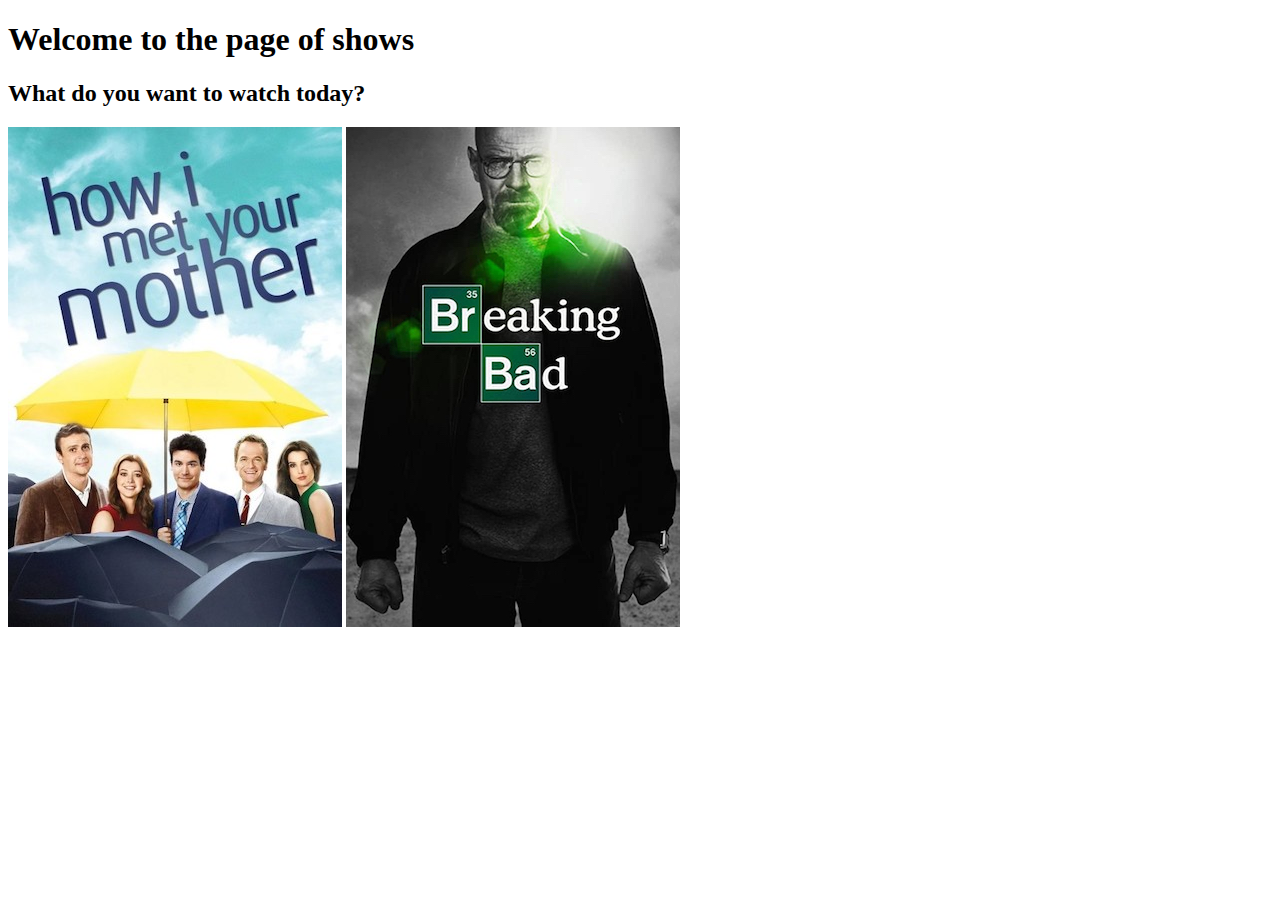
<file: exercises/ex1/index.html>
<!DOCTYPE html>
<html>
    <head>
        <title>Lucas Kujawski</title>
    </head>
    <body> 
        <h1>Welcome to the page of shows</h1>
        <h2>What do you want to watch today?</h2>
        <a href="how_i_met_your_mother.html"><img src="images/how_i_met_your_mother_vertical.jpg" alt="How I met your mother" title="How I met your mother"/></a>

        <a href="breaking_bad.html"><img src="images/breaking_bad_vertical.jpg" alt="Breaking bad" title="Breaking bad"></a>
    </body>
</html>
</file>
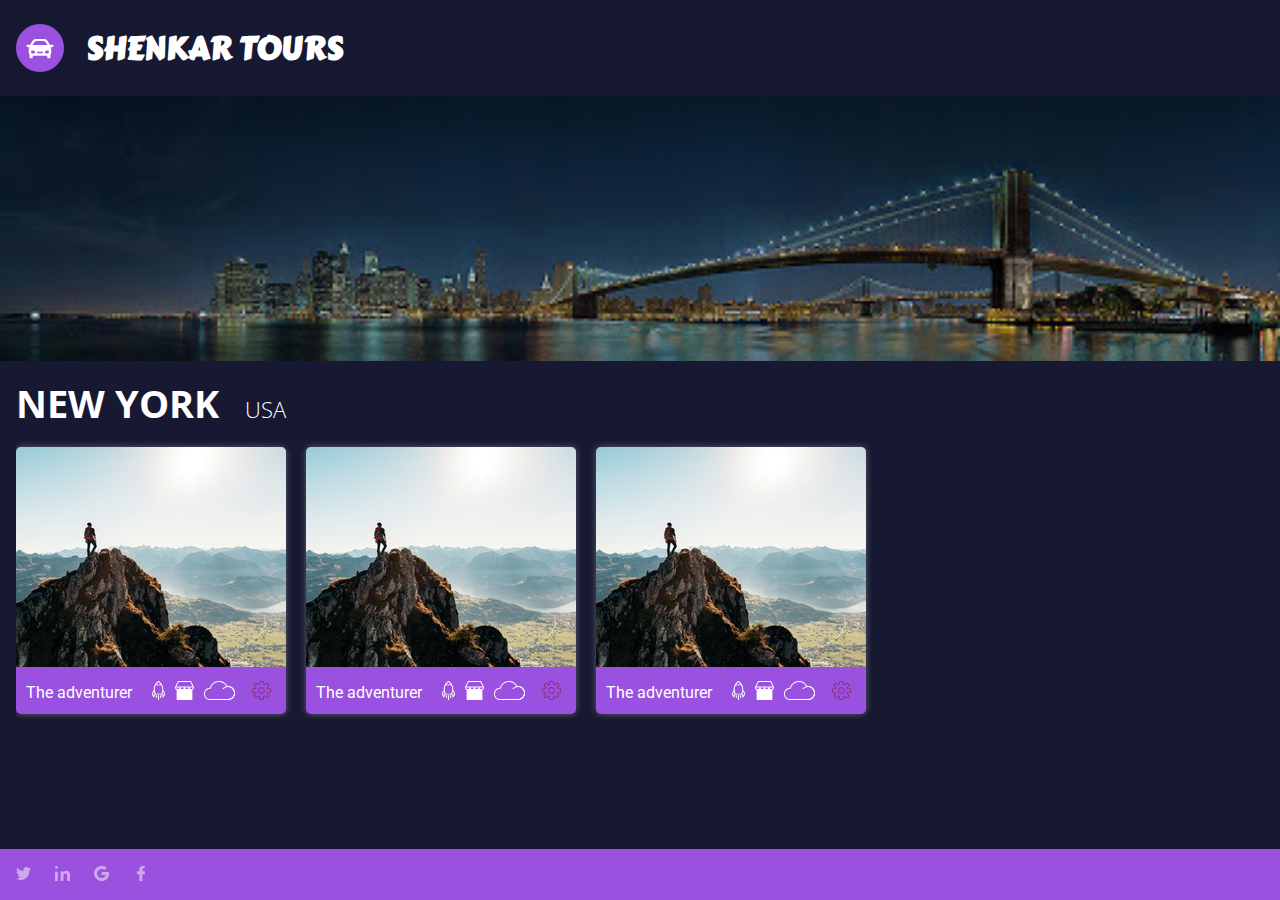
<file: exercises/ex2/index.html>
<!DOCTYPE html>
<html>
    <head>
        <title>
            Lucas Kujawski
        </title>
        <link href="https://fonts.googleapis.com/css2?family=Carter+One&family=Open+Sans:wght@300;400;700&family=Roboto&display=swap" rel="stylesheet">
        <link rel="stylesheet" href="css/style.css">
        <link rel="stylesheet" href="css/icon.css">
    </head>
    <body>
        <header>
            <a href="index.html" id="logo">
                <h1>SHENKAR TOURS</h1>
            </a>
            <section id="headerImage">
                <img src="images/top.png" alt="New York - Bridge" title="New York - Bridge">
            </section>
        </header>
        <main>
            
            <section id="mainTitle">
                <h1>
                    NEW YORK
                </h1>
                <span>USA</span>
            </section>
            <section id="tourList">
                <section class="tourItem">
                    <a href="page.html"><img src="images/content.jpeg"></a>
                    <section class="tourBottom">
                        <a href="page.html"><span class="title">The adventurer</span></a>
                        <a href="#" class="icon-link"><span class="icon icon-rocket"></span></a>
                        <a href="#" class="icon-link"><span class="icon icon-store"></span></a>
                        <a href="#" class="icon-link"><span class="icon icon-cloud"></span></a>
                        <a href="#" class="icon-link"><span class="icon icon-settings"></span></a>
                    </section>
                </section>
                <section class="tourItem">
                    <a href="page.html"><img src="images/content.jpeg"></a>
                    <section class="tourBottom">
                        <a href="page.html"><span class="title">The adventurer</span></a>
                        <a href="#" class="icon-link"><span class="icon icon-rocket"></span></a>
                        <a href="#" class="icon-link"><span class="icon icon-store"></span></a>
                        <a href="#" class="icon-link"><span class="icon icon-cloud"></span></a>
                        <a href="#" class="icon-link"><span class="icon icon-settings"></span></a>
                    </section>
                </section>
                <section class="tourItem">
                    <a href="page.html"><img src="images/content.jpeg"></a>
                    <section class="tourBottom">
                        <a href="page.html"><span class="title">The adventurer</span></a>
                        <a href="#" class="icon-link"><span class="icon icon-rocket"></span></a>
                        <a href="#" class="icon-link"><span class="icon icon-store"></span></a>
                        <a href="#" class="icon-link"><span class="icon icon-cloud"></span></a>
                        <a href="#" class="icon-link"><span class="icon icon-settings"></span></a>
                    </section>
                </section>
            </section>
        </main>
        <footer>
            <section id="socialBar">
                <a href="#"><span class="icon icon-twitter icon-trans-50"></span></a>
                <a href="#"><span class="icon icon-linkedin icon-trans-50"></span></a>
                <a href="#"><span class="icon icon-gplus icon-trans-50"></span></a>
                <a href="#"><span class="icon icon-facebook icon-trans-50"></span></a>
            </section>

        </footer>
    </body>
</html>
</file>
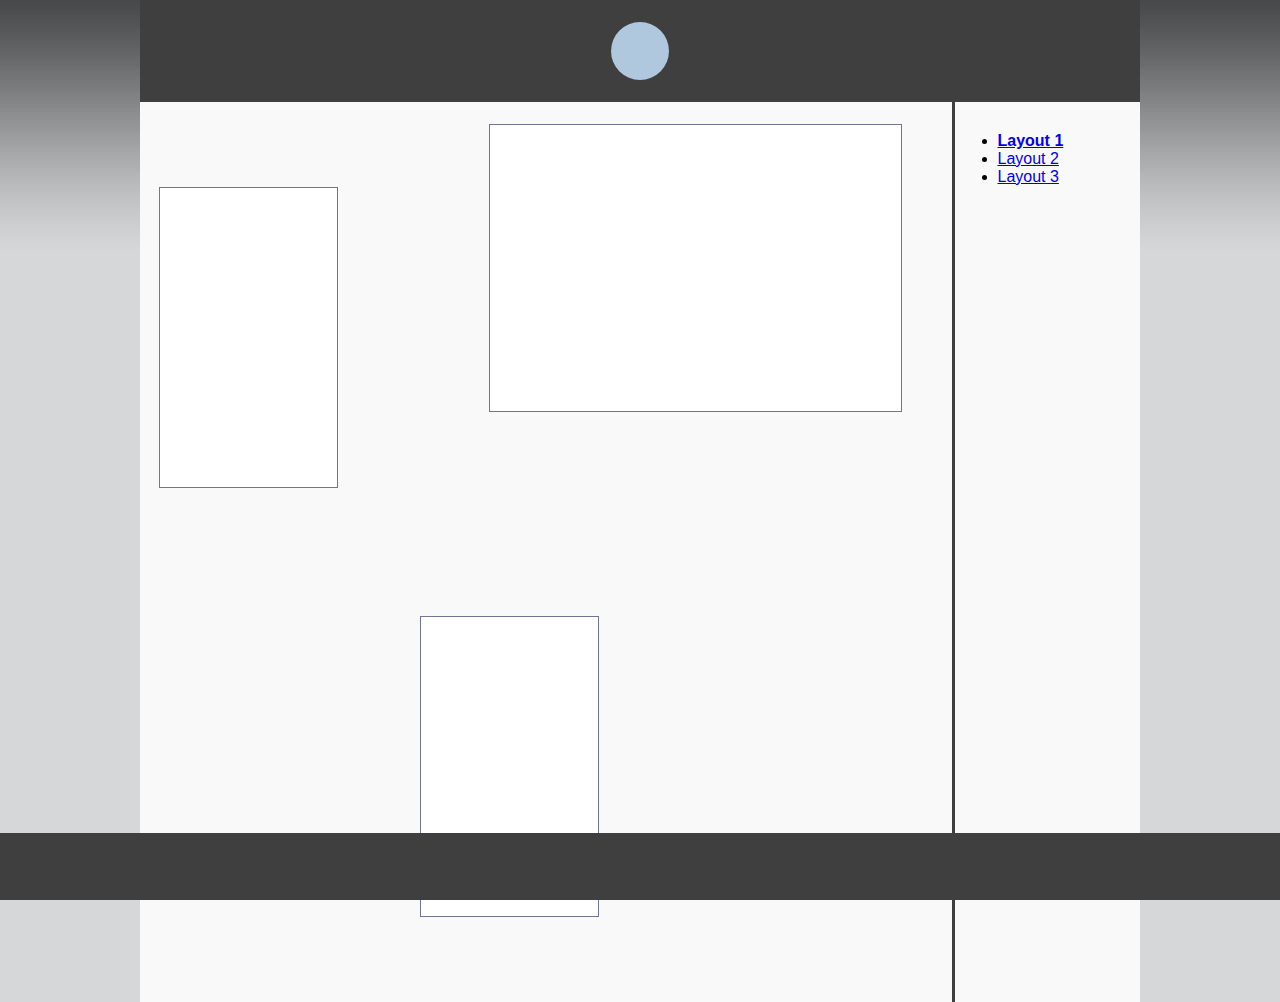
<file: exercises/ex3/index.html>
<!DOCTYPE html>
<html>
    <head>
        <meta charset="utf-8">
        <title>Lucas Kujawski</title>
        <meta name="viewport" content="width=device-width, initial-scale=1">
        <link rel="stylesheet" href="css/style.css">
    </head>
    <body>
        <div id="wrapper">
            <header>
                <section></section>
            </header>
            <main>
                <section id="layoutSpread">
                    <article></article>
                    <article></article>
                    <article></article>
                </section>
                <aside>
                    <nav>
                        <ul>
                            <li><a href="#" class="selected">Layout 1</a></li>
                            <li><a href="layout2.html">Layout 2</a></li>
                            <li><a href="layout3.html">Layout 3</a></li>
                        </ul>
                    </nav>
                </aside>
            </main>
        </div>
        <footer>

        </footer>
        <script src=""></script>
    </body>
</html>
</file>
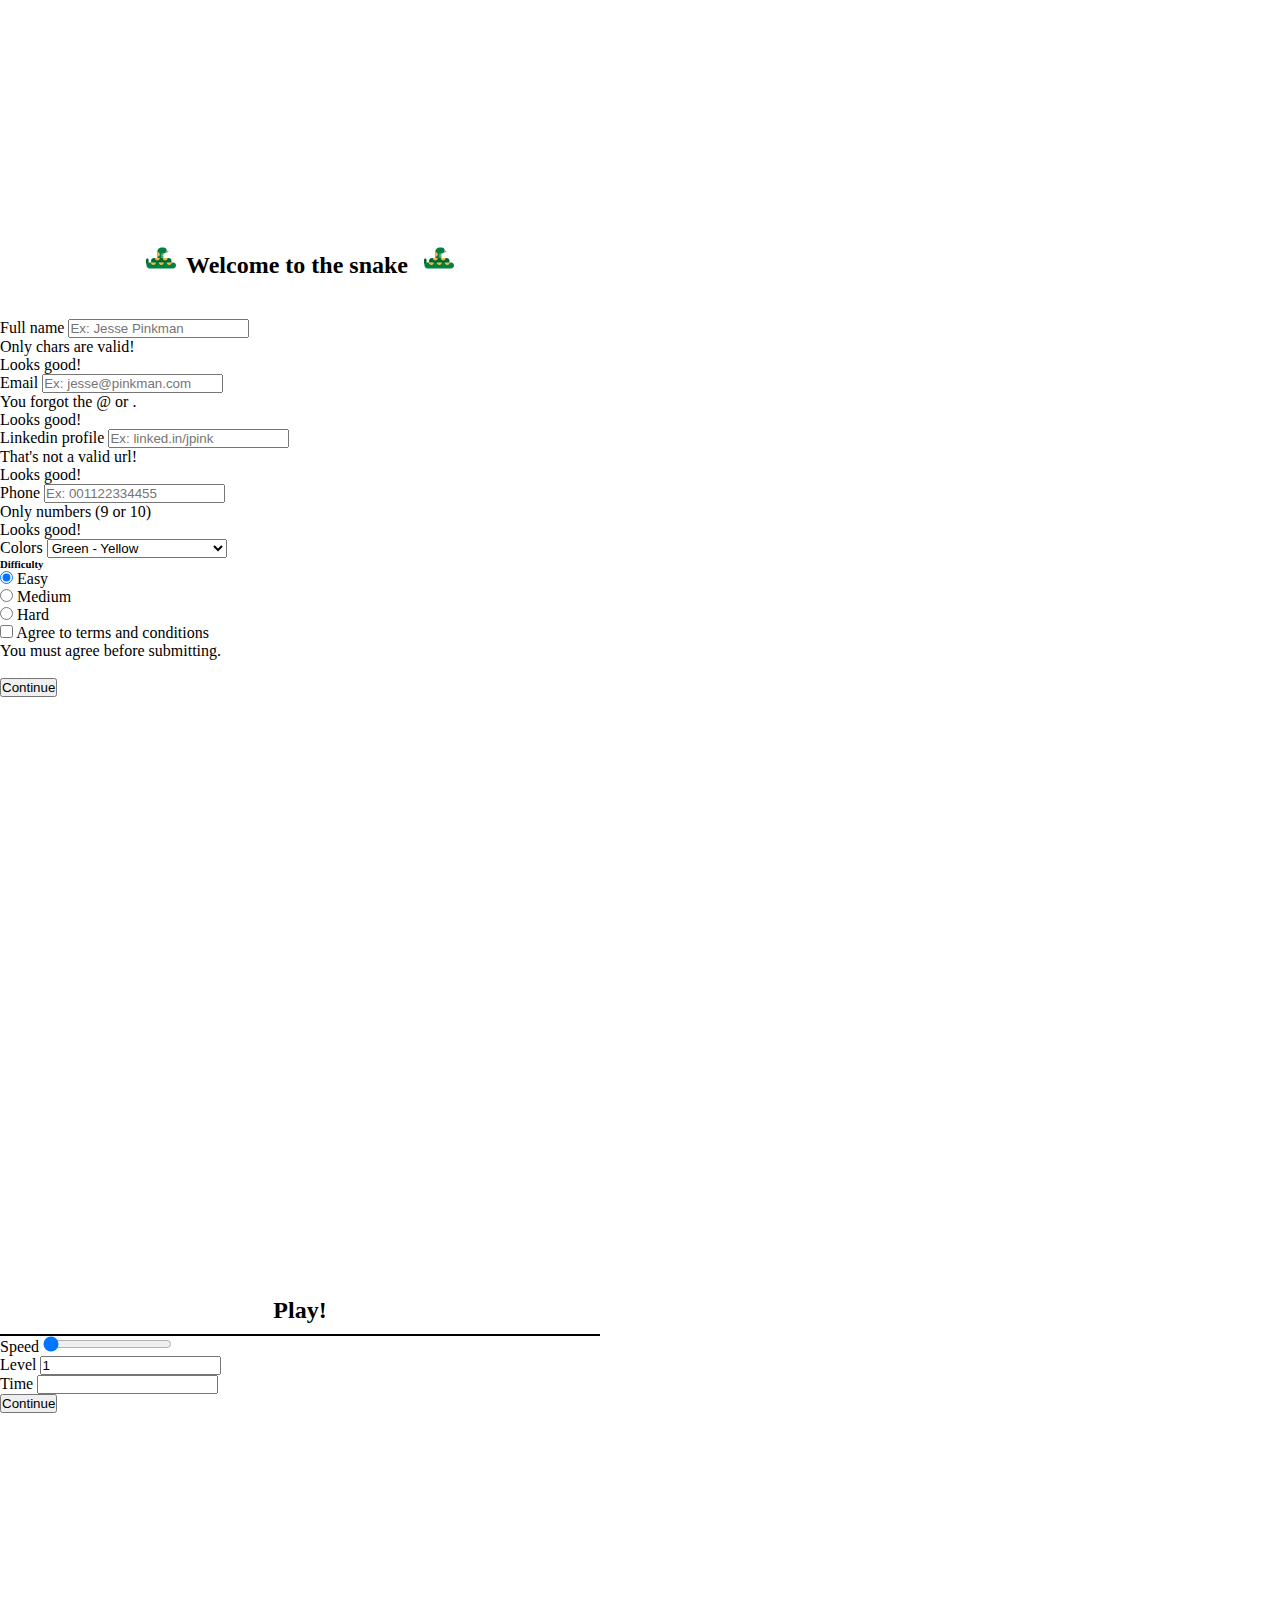
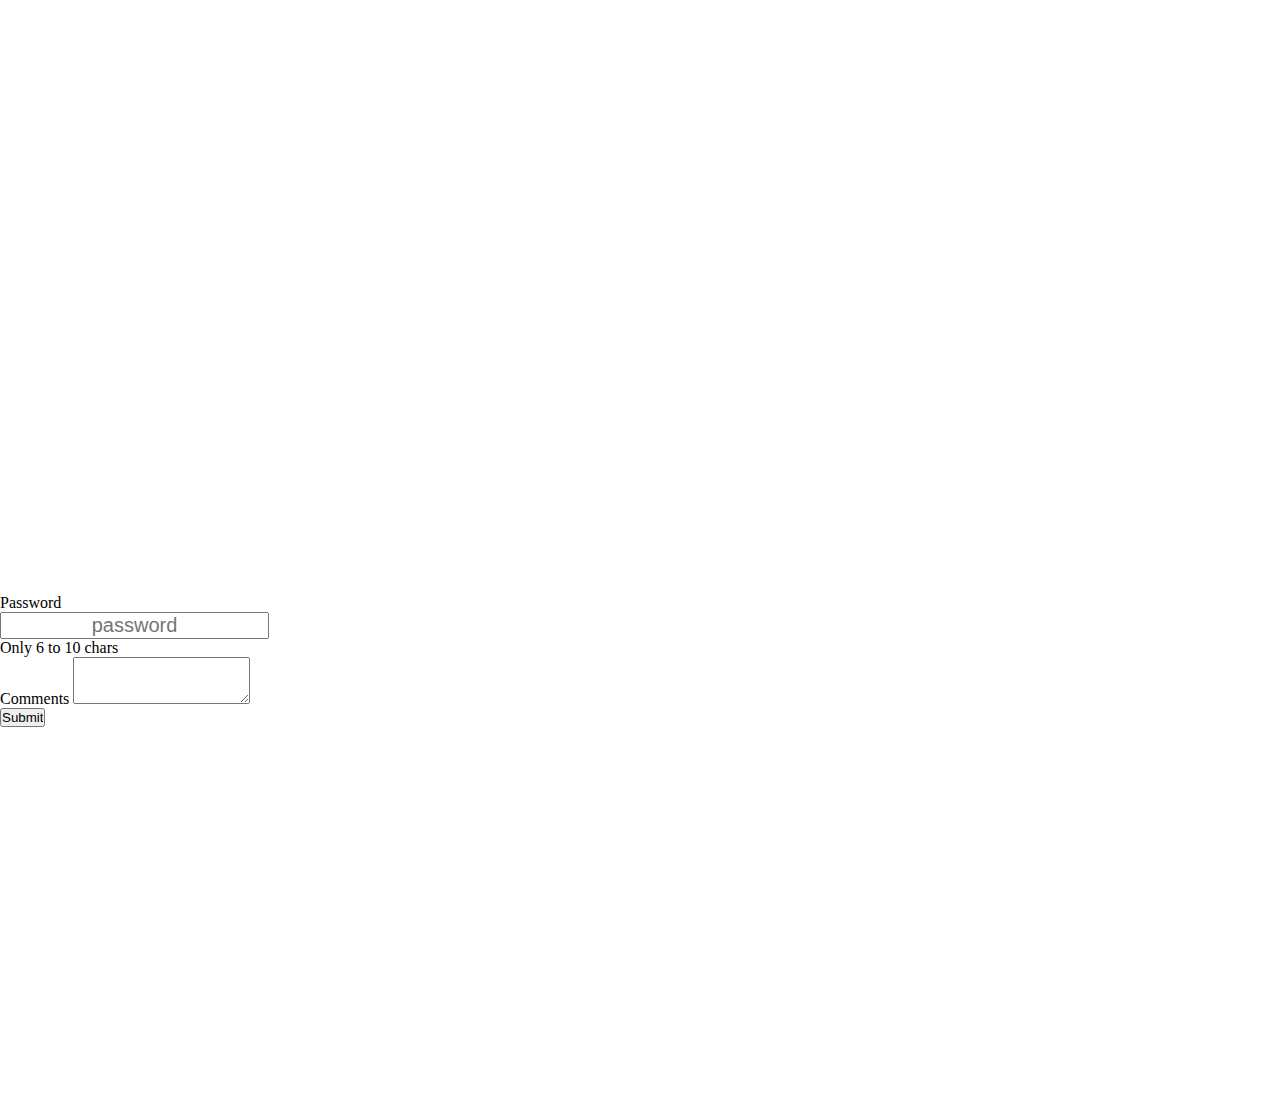
<file: exercises/ex4/index.html>
<!DOCTYPE html>
    <head>
        <meta charset="utf-8">
        <title></title>
        <meta name="viewport" content="width=device-width, initial-scale=1">
        <link rel="stylesheet" href="https://stackpath.bootstrapcdn.com/bootstrap/4.5.0/css/bootstrap.min.css" integrity="sha384-9aIt2nRpC12Uk9gS9baDl411NQApFmC26EwAOH8WgZl5MYYxFfc+NcPb1dKGj7Sk" crossorigin="anonymous">
        <link rel="stylesheet" href="css/style.css">
        <script src="js/script.js" type="text/javascript"></script>
    </head> 
    <body>
        <main>
            <form action="http://html5-book.co.il/teach/forms/get_form2.php" method="GET" class="needs-validation" novalidate>
                <div class="container section" id="firstGroup">
                    <section>
                        <img src="img/snake.svg"><h2>Welcome to the snake </h2><img src="img/snake.svg">
                    </section>
                    <div class="form-row">
                        <div class="col-md-6 mb-3">
                          <label for="validationCustom01">Full name</label>
                          <input type="text" pattern="((\s+)?\w+\s+\w+\s?)+" class="form-control" name="fullName" id="validationCustom01" placeholder="Ex: Jesse Pinkman" required>
                          <div class="invalid-feedback">
                            Only chars are valid!
                          </div>
                          <div class="valid-feedback">
                            Looks good!
                          </div>
                        </div>
                        <div class="col-md-6 mb-3">
                            <label for="validationCustom02">Email</label>
                            <input type="email" class="form-control" name="mail" id="validationCustom02" placeholder="Ex: jesse@pinkman.com" required>
                            <div class="invalid-feedback">
                              You forgot the @ or .
                            </div>
                            <div class="valid-feedback">
                              Looks good!
                            </div>
                          </div>
                      </div>
                      <div class="form-row">
                        <div class="col-md-6 mb-3">
                            <label for="validationCustom03">Linkedin profile</label>
                            <input type="url" class="form-control" name="website" id="validationCustom03" placeholder="Ex: linked.in/jpink" required>
                            <div class="invalid-feedback">
                              That's not a valid url!
                            </div>
                            <div class="valid-feedback">
                              Looks good!
                            </div>
                          </div>
                        <div class="col-md-6 mb-3">
                            <label for="validationCustom04">Phone</label>
                            <input type="tel" class="form-control" pattern="[0-9]{9,10}" name="phone" id="validationCustom04" placeholder="Ex: 001122334455" required>
                            <div class="invalid-feedback">
                              Only numbers (9 or 10)
                            </div>
                            <div class="valid-feedback">
                              Looks good!
                            </div>
                          </div>
                      </div>
                      <div class="form-row">
                        <div class="col-md-6 mb-3">
                          <label for="colorSelect">Colors</label>
                          <select class="custom-select" id="colorSelect" required>
                            <option selected disabled value="">Choose your combinations</option>
                            <option selected value="green,yellow">Green - Yellow</option>
                            <option value="black">Black</option>
                            <option value="red,orange,yellow,green,blue,indigo,violet">Rainbow</option>
                          </select>
                        </div>
                        <div class="col-md-6 mb-3">
                            <h6>Difficulty</h6>
                            <div class="form-check">
                                <input class="form-check-input" type="radio" name="gender" id="exampleRadios1" value="easy" checked>
                                <label class="form-check-label" for="exampleRadios1">
                                  Easy
                                </label>
                              </div>
                              <div class="form-check">
                                <input class="form-check-input" type="radio" name="gender" id="exampleRadios2" value="medium">
                                <label class="form-check-label" for="exampleRadios2">
                                  Medium
                                </label>
                              </div>
                              <div class="form-check">
                                <input class="form-check-input" type="radio" name="gender" id="exampleRadios3" value="hard">
                                <label class="form-check-label" for="exampleRadios3">
                                  Hard
                                </label>
                              </div>
                        </div>
                      </div>
                      <div class="form-check">
                        <input class="form-check-input" name="interests[]" type="checkbox" value="accepted" id="invalidCheck" required>
                        <label class="form-check-label" for="invalidCheck">
                          Agree to terms and conditions
                        </label>
                        <div class="invalid-feedback">
                          You must agree before submitting.
                        </div>
                      </div>
                      <br>
                      <div class="row">
                        <div class="col-md-12 mb-12">
                            <button type="button" id="startPlay" class="btn btn-primary btn-lg">Continue</button>
                        </div>
                    </div>
                    
                </div>
                <div class="container section" id="secondGroup">
                    <h2>Play!</h2>
                    <div class="container"></div>
                    <div class="container">
                        <div class="form-group">
                            <div class="row">
                                <div class="col-md-8">
                                    <label for="speed">Speed</label>
                                    <input class="custom-range" id="speed" type="range" name="age" min="10" max="20" value="1">
                                </div>
                                <div class="col-md-2">
                                    <label for="level">Level</label>
                                    <input class="form-control" id="level" name="coffee" type="number" value="1" readonly>
                                </div>
                                <div class="col-md-2">
                                    <label for="timer">Time</label>
                                    <input class="form-control" name="temper" id="timer" type="text" readonly>
                                </div>
                            </div>
                            <div class="row">
                                <div class="col-md-12 mb-12">
                                    <button type="button" id="finishPlay" class="btn btn-primary btn-lg">Continue</button>
                                </div>
                            </div>
                        </div>
                    </div>
                </div>
                <div class="container section" id="finalGroup">
                    <h2 id="finalMessage"></h2>
                    <div class="form-row">
                        <div class="col-md-4 mb-3">
                            <label for="password">Password</label>
                            <div class="input-group">
                              <input type="password" pattern="^[a-zA-Z]{6,10}" class="form-control" name="pass" id="password" placeholder="password" aria-describedby="inputGroupPrepend" required>
                              <div class="invalid-feedback">
                                Only 6 to 10 chars
                              </div>
                            </div>
                        </div>
                        <div class="col-md-12 mb-12">
                            <div class="form-group">
                            <label for="exampleFormControlTextarea1">Comments</label>
                            <textarea class="form-control" name="address" id="exampleFormControlTextarea1" rows="3"></textarea>
                          </div>
                          <div class="row">
                            <div class="col-md-12 mb-12">
                                <input type="submit"  class="btn btn-primary btn-lg"></button>
                            </div>
                        </div>
                        </div>
                        
                    </div>
                </div>
                <div>
            </form>
        </main>
        
        <!-- JS, Popper.js, and jQuery -->
        <script src="https://code.jquery.com/jquery-3.5.1.min.js" integrity="sha256-9/aliU8dGd2tb6OSsuzixeV4y/faTqgFtohetphbbj0=" crossorigin="anonymous"></script>
        <script src="https://cdn.jsdelivr.net/npm/popper.js@1.16.0/dist/umd/popper.min.js" integrity="sha384-Q6E9RHvbIyZFJoft+2mJbHaEWldlvI9IOYy5n3zV9zzTtmI3UksdQRVvoxMfooAo" crossorigin="anonymous"></script>
        <script src="https://stackpath.bootstrapcdn.com/bootstrap/4.5.0/js/bootstrap.min.js" integrity="sha384-OgVRvuATP1z7JjHLkuOU7Xw704+h835Lr+6QL9UvYjZE3Ipu6Tp75j7Bh/kR0JKI" crossorigin="anonymous"></script>
        <script>

          (init());
          
       </script>
    </body>
</html>
</file>
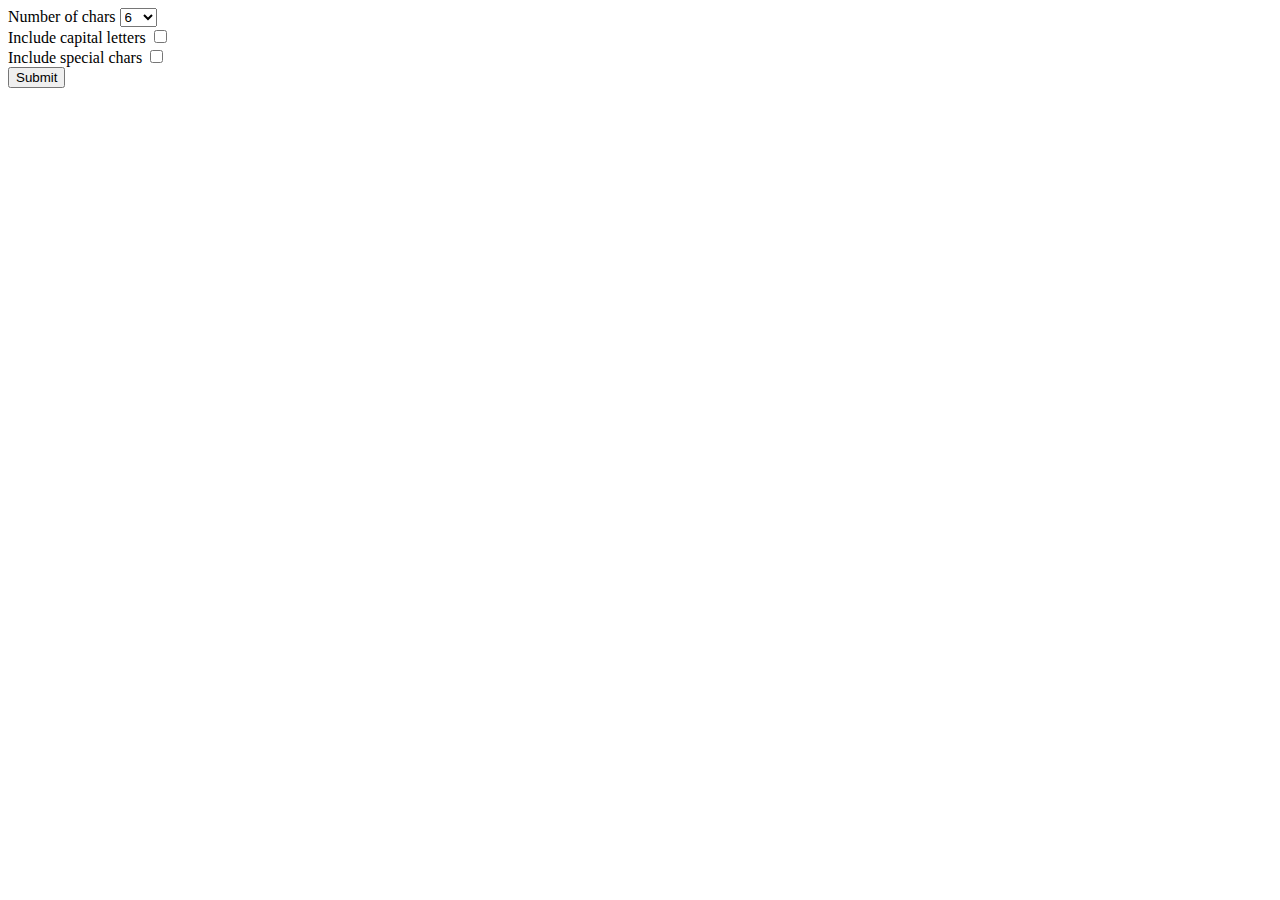
<file: password/templates/index.html>
<!DOCTYPE html>
    <head>
        <meta charset="utf-8">
        <meta http-equiv="X-UA-Compatible" content="IE=edge">
        <title>Password generator</title>
        <meta name="viewport" content="width=device-width, initial-scale=1">
        <!-- <link rel="stylesheet" href=""> -->
    </head>
    <body>
        <main>
            <form action="/password" method="GET">
                <label for="number">Number of chars</label>
                <select id="number" name="number">
                    <option value="6">6</option>
                    <option value="6">7</option>
                    <option value="6">8</option>
                    <option value="6">9</option>
                    <option value="6">10</option>
                </select>
                <br>
                <label for="caps">Include capital letters</label>
                <input type="checkbox" name="caps" id="caps">
                <br>
                <label for="special">Include special chars</label>
                <input type="checkbox" name="special" id="special">
                <br>
                <input type="submit" value="Submit">
            </form>
        </main>
        <!-- <script src="" async defer></script> -->
    </body>
</html>
</file>
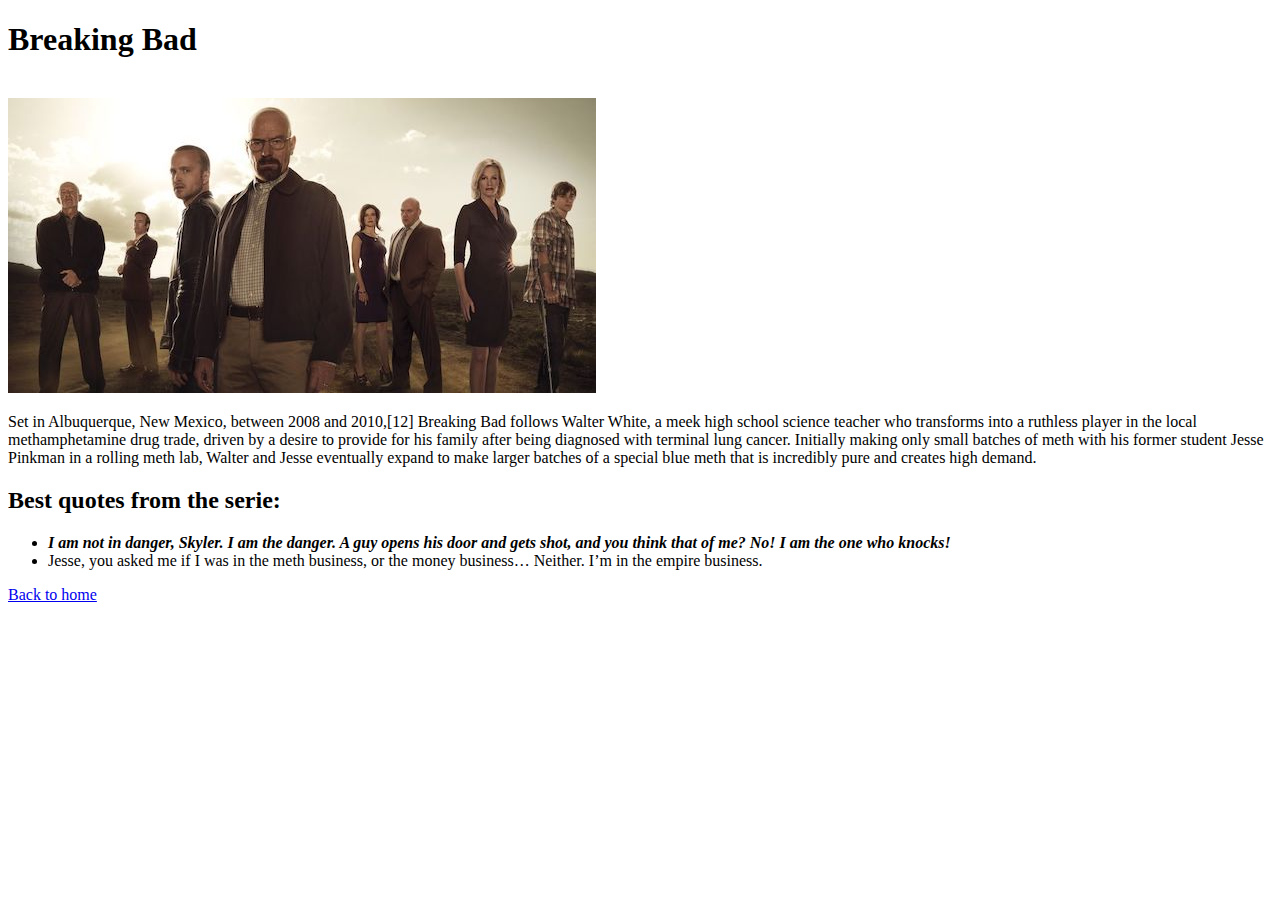
<file: exercises/ex1/breaking_bad.html>
<!DOCTYPE html>
<html>
    <head>
        <title>Breaking Bad</title>
    </head>
    <body>
        <h1>
            Breaking Bad
        </h1>
        <br>
        <img src="images/breaking_bad_horizontal.jpg" alt="Breaking bad" title="Breaking bad">
        <br>
        <p>
            Set in Albuquerque, New Mexico, between 2008 and 2010,[12] Breaking Bad follows Walter White,
            a meek high school science teacher who transforms into a ruthless player in the local methamphetamine drug trade,
            driven by a desire to provide for his family after being diagnosed with terminal lung cancer.
            Initially making only small batches of meth with his former student Jesse Pinkman in a rolling meth lab,
            Walter and Jesse eventually expand to make larger batches of a special blue meth that is incredibly pure and creates high demand.
        </p>
        <h2>
            Best quotes from the serie:
        </h2>
        <ul>
            <li>
                <i>
                    <b>
                        I am not in danger, Skyler. I am the danger. A guy opens his door and gets shot, and you think that of me? No! I am the one who knocks!
                    </b>
                </i>
            </li>
            <li>
                Jesse, you asked me if I was in the meth business, or the money business… Neither. I’m in the empire business.
            </li>
        </ul>
        <a href="index.html">Back to home</a>
    </body>
</html>
</file>
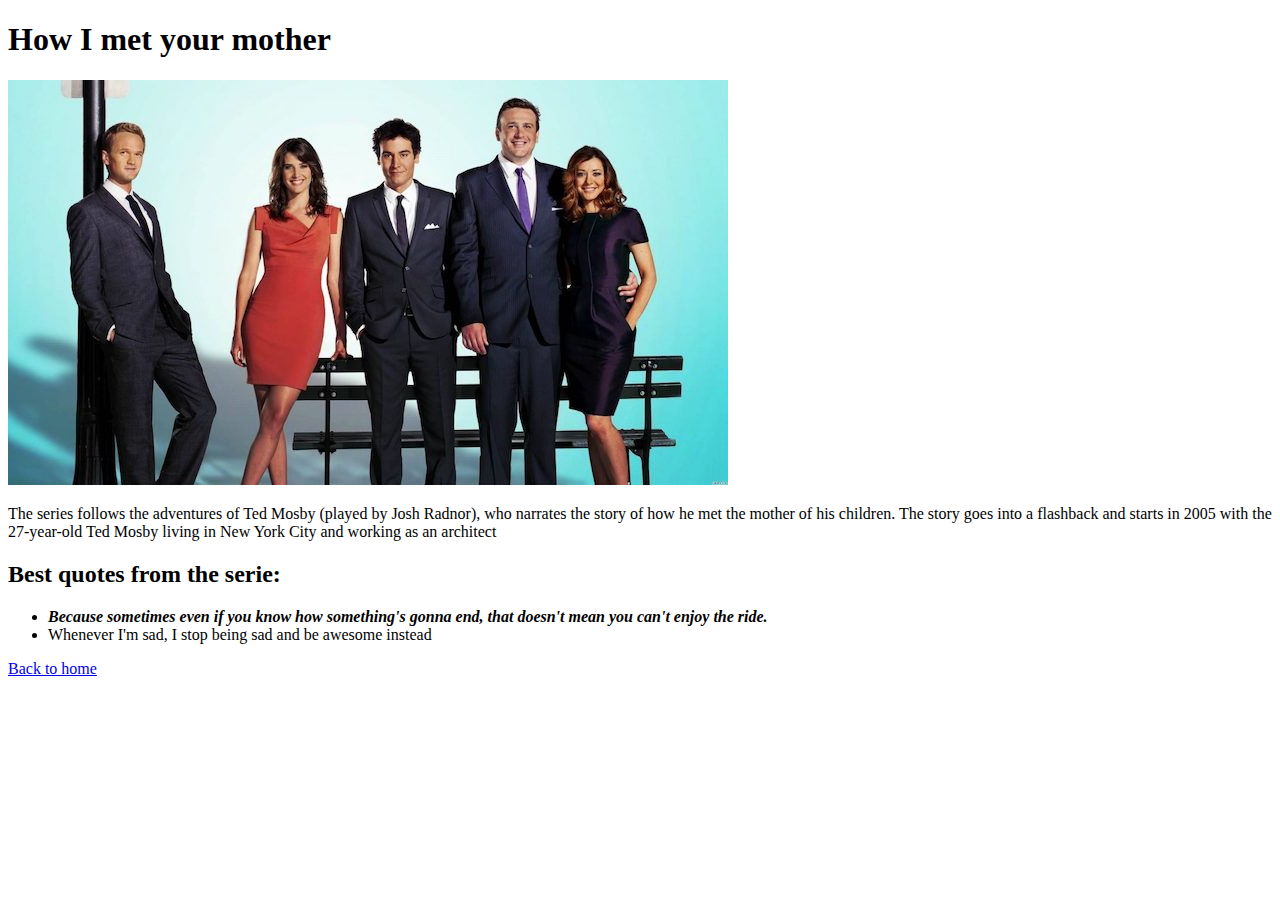
<file: exercises/ex1/how_i_met_your_mother.html>
<!DOCTYPE html>
<html>
    <head>
        <title>How I met your mother</title>
    </head>
    <body>
        <h1>
            How I met your mother
        </h1>
        <img src="images/how_i_met_your_mother_horizontal.jpg" alt="How I met your mother" title="How I met your mother">
        <p>
            The series follows the adventures of Ted Mosby (played by Josh Radnor), who narrates the story of how he met the mother of his children.
            The story goes into a flashback and starts in 2005 with the 27-year-old Ted Mosby living in New York City and working as an architect
        </p>
        <h2>
            Best quotes from the serie:
        </h2>
        <ul>
            <li>
                <i>
                    <b>
                        Because sometimes even if you know how something's gonna end, that doesn't mean you can't enjoy the ride.
                    </b>
                </i>
            </li>
            <li>
                Whenever I'm sad, I stop being sad and be awesome instead
            </li>
        </ul>
        <a href="index.html">Back to home</a>
    </body>
</html>
</file>
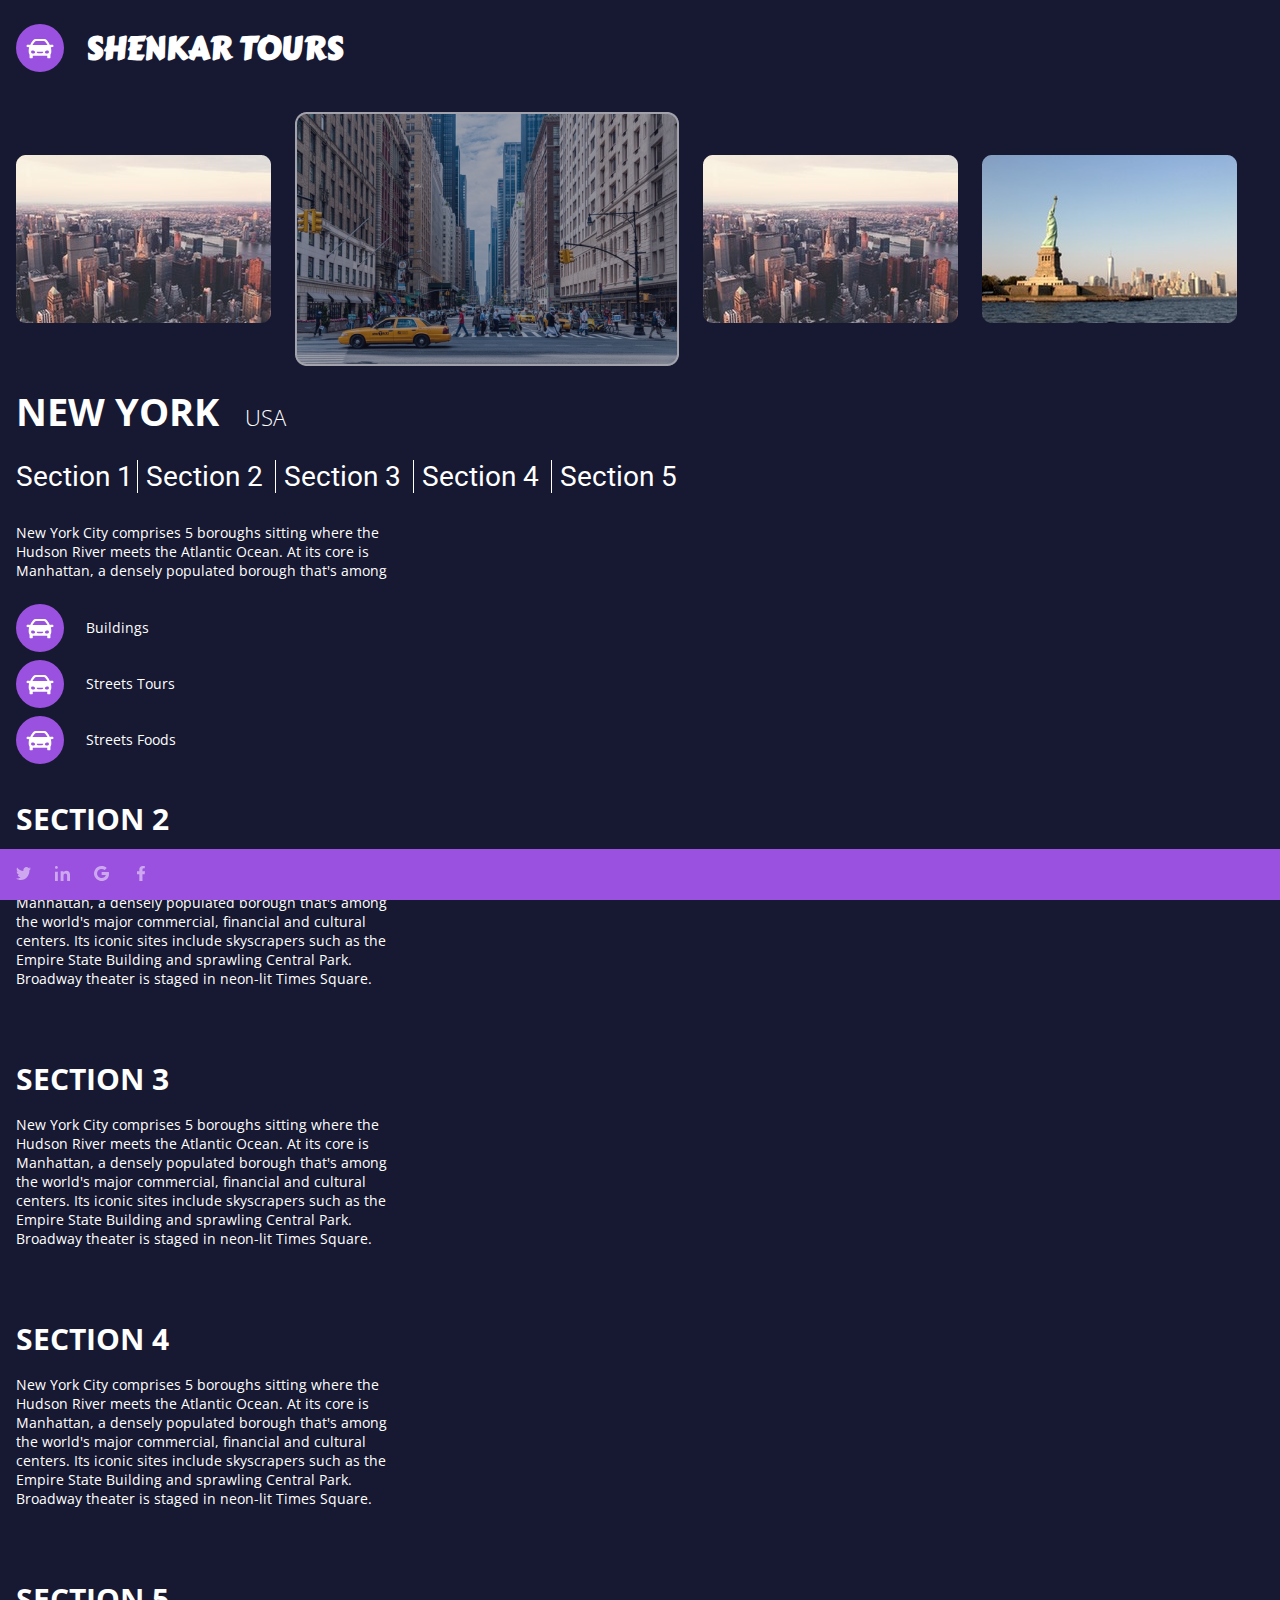
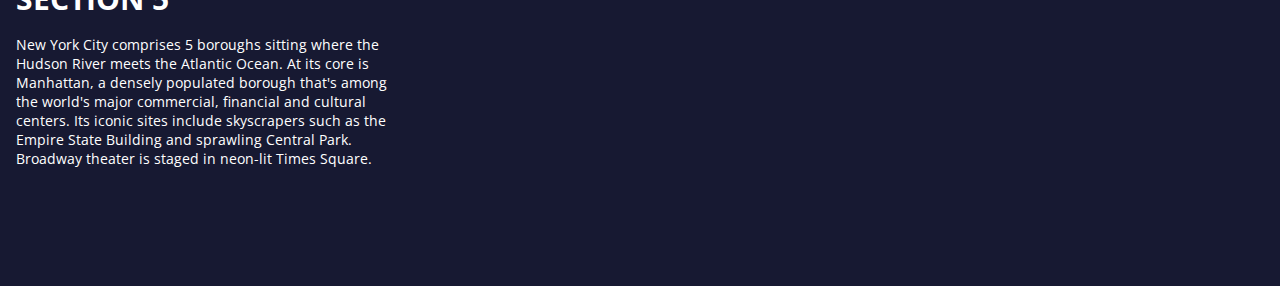
<file: exercises/ex2/page.html>
<!DOCTYPE html>
<html>
    <head>
        <title>
            Lucas Kujawski
        </title>
        <link rel="stylesheet" href="css/style.css">
        <link rel="stylesheet" href="css/icon.css">
        <link href="https://fonts.googleapis.com/css2?family=Carter+One&family=Open+Sans:wght@300;400;700&family=Roboto&display=swap" rel="stylesheet">
    </head>
    <body>
        <header>
            <a href="index.html" id="logo">
                <h1>SHENKAR TOURS</h1>
            </a>
            <section id="mainPanel">
                <img src="images/carousel-1.png" alt="New York - Buildings" title="New York - Buildings">
                <img src="images/carousel-2.png" alt="New York - Taxis" title="New York - Taxis">
                <img src="images/carousel-3.png" alt="New York - Buildings" title="New York - Buildings">
                <img src="images/carousel-4.png" alt="New York - Statue" title="New York - Statue">
            </section>
        </header>
        <main>
            
            <section id="mainTitle">
                <h1>
                    NEW YORK
                </h1>
                <span>USA</span>
            </section>
            <section id="mainSectionNavBar">
                <a href="#section1"><span>Section 1</span></a>
                <a href="#section2"><span>Section 2</span></a>
                <a href="#section3"><span>Section 3</span></a>
                <a href="#section4"><span>Section 4</span></a>
                <a href="#section5"><span>Section 5</span></a>
            </section>
            <section id="mainDescriptionContent">
                <section id="section1" class="descriptionComponent">
                    <p>
                        New York City comprises 5 boroughs sitting where the
                        Hudson River meets the Atlantic Ocean. At its core is
                        Manhattan, a densely populated borough that's among
                    </p>
                    <ul id="mainCarList">
                        <li>
                            Buildings 
                        </li>
                        <li>
                            Streets Tours
                        </li>
                        <li>
                            Streets Foods
                        </li>
                    </ul>
                </section>
                <section id="section2" class="descriptionComponent">
                    <h2>SECTION 2</h2>
                    <p>
                        New York City comprises 5 boroughs sitting where the
                        Hudson River meets the Atlantic Ocean. At its core is
                        Manhattan, a densely populated borough that's among
                        the world's major commercial, financial and cultural
                        centers. Its iconic sites include skyscrapers such as the
                        Empire State Building and sprawling Central Park.
                        Broadway theater is staged in neon-lit Times Square.
                    </p>    
                </section>
                <section id="section3" class="descriptionComponent">
                    <h2>SECTION 3</h2>
                    <p>
                        New York City comprises 5 boroughs sitting where the
                        Hudson River meets the Atlantic Ocean. At its core is
                        Manhattan, a densely populated borough that's among
                        the world's major commercial, financial and cultural
                        centers. Its iconic sites include skyscrapers such as the
                        Empire State Building and sprawling Central Park.
                        Broadway theater is staged in neon-lit Times Square.
                    </p>    
                </section>
                <section id="section4" class="descriptionComponent">
                    <h2>SECTION 4</h2>
                    <p>
                        New York City comprises 5 boroughs sitting where the
                        Hudson River meets the Atlantic Ocean. At its core is
                        Manhattan, a densely populated borough that's among
                        the world's major commercial, financial and cultural
                        centers. Its iconic sites include skyscrapers such as the
                        Empire State Building and sprawling Central Park.
                        Broadway theater is staged in neon-lit Times Square.
                    </p>    
                </section>
                <section id="section5" class="descriptionComponent">
                    <h2>SECTION 5</h2>
                    <p>
                        New York City comprises 5 boroughs sitting where the
                        Hudson River meets the Atlantic Ocean. At its core is
                        Manhattan, a densely populated borough that's among
                        the world's major commercial, financial and cultural
                        centers. Its iconic sites include skyscrapers such as the
                        Empire State Building and sprawling Central Park.
                        Broadway theater is staged in neon-lit Times Square.
                    </p>    
                </section>
            </section>
        </main>
        <footer>
            <section id="socialBar">
                <a href="#"><span class="icon icon-twitter icon-trans-50"></span></a>
                <a href="#"><span class="icon icon-linkedin icon-trans-50"></span></a>
                <a href="#"><span class="icon icon-gplus icon-trans-50"></span></a>
                <a href="#"><span class="icon icon-facebook icon-trans-50"></span></a>
            </section>
        </footer>
    </body>
</html>
</file>
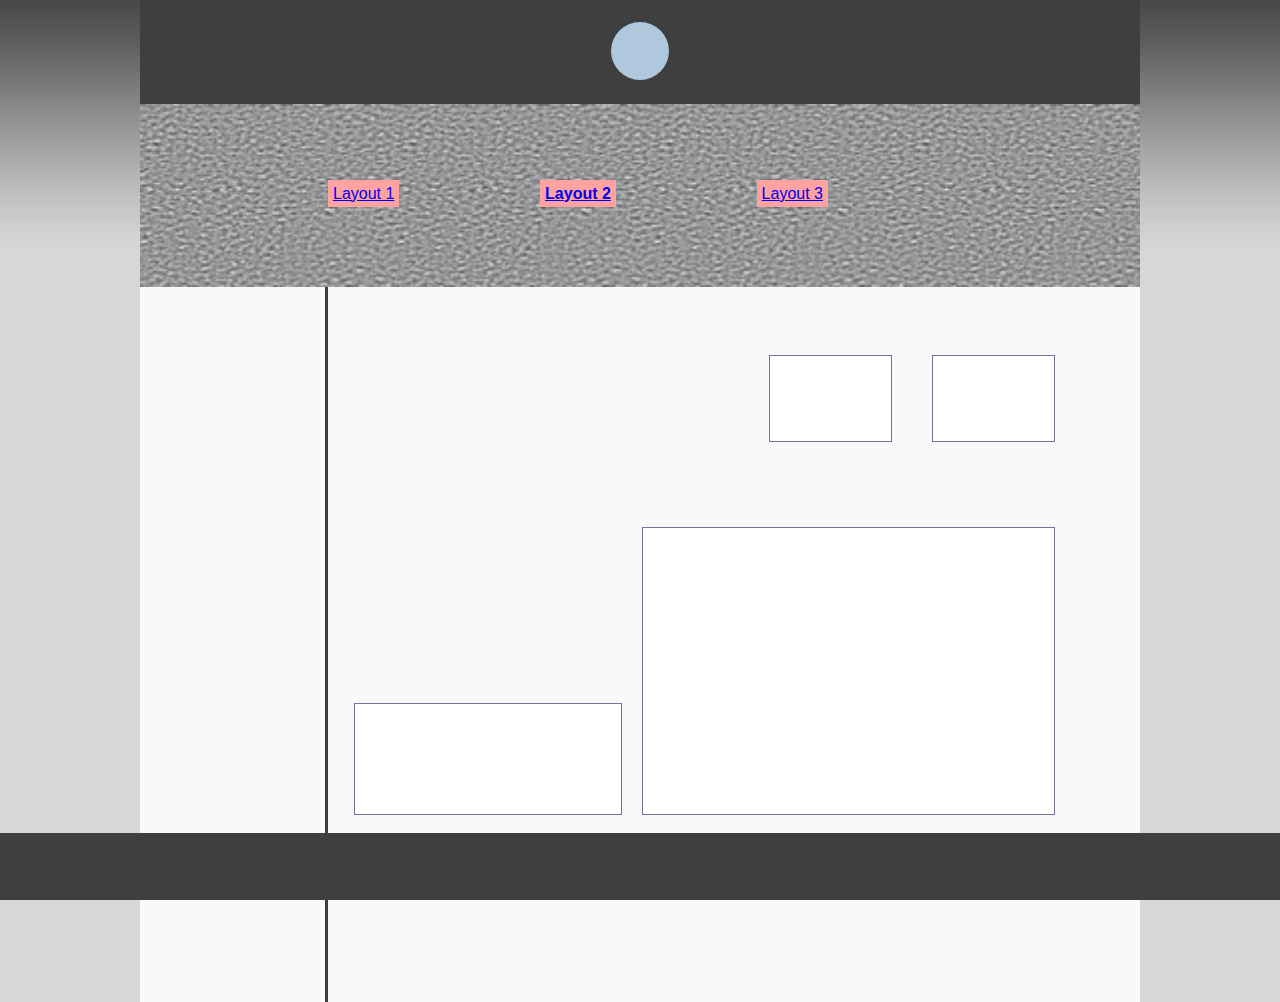
<file: exercises/ex3/layout2.html>
<!DOCTYPE html>
<html>
    <head>
        <meta charset="utf-8">
        <title>Lucas Kujawski</title>
        <meta name="viewport" content="width=device-width, initial-scale=1">
        <link rel="stylesheet" href="css/style.css">
    </head>
    <body>
        <div id="wrapper">
            <header id="mainGranularHeader">
                <section></section>
                <nav>
                    <ul>
                        <li><a href="index.html">Layout 1</a></li>
                        <li><a href="#" class="selected">Layout 2</a></li>
                        <li><a href="layout3.html">Layout 3</a></li>
                    </ul>
                </nav>
            </header>
            <main>
                <section id="layoutAligned">
                    <section>
                        <article></article>
                        <article></article>
                    </section>
                    <section>
                        <article></article>
                        <article></article>
                    </section>
                </section>
                <aside>
                </aside>
            </main>
        </div>
        <footer>

        </footer>
    </body>
</html>
</file>
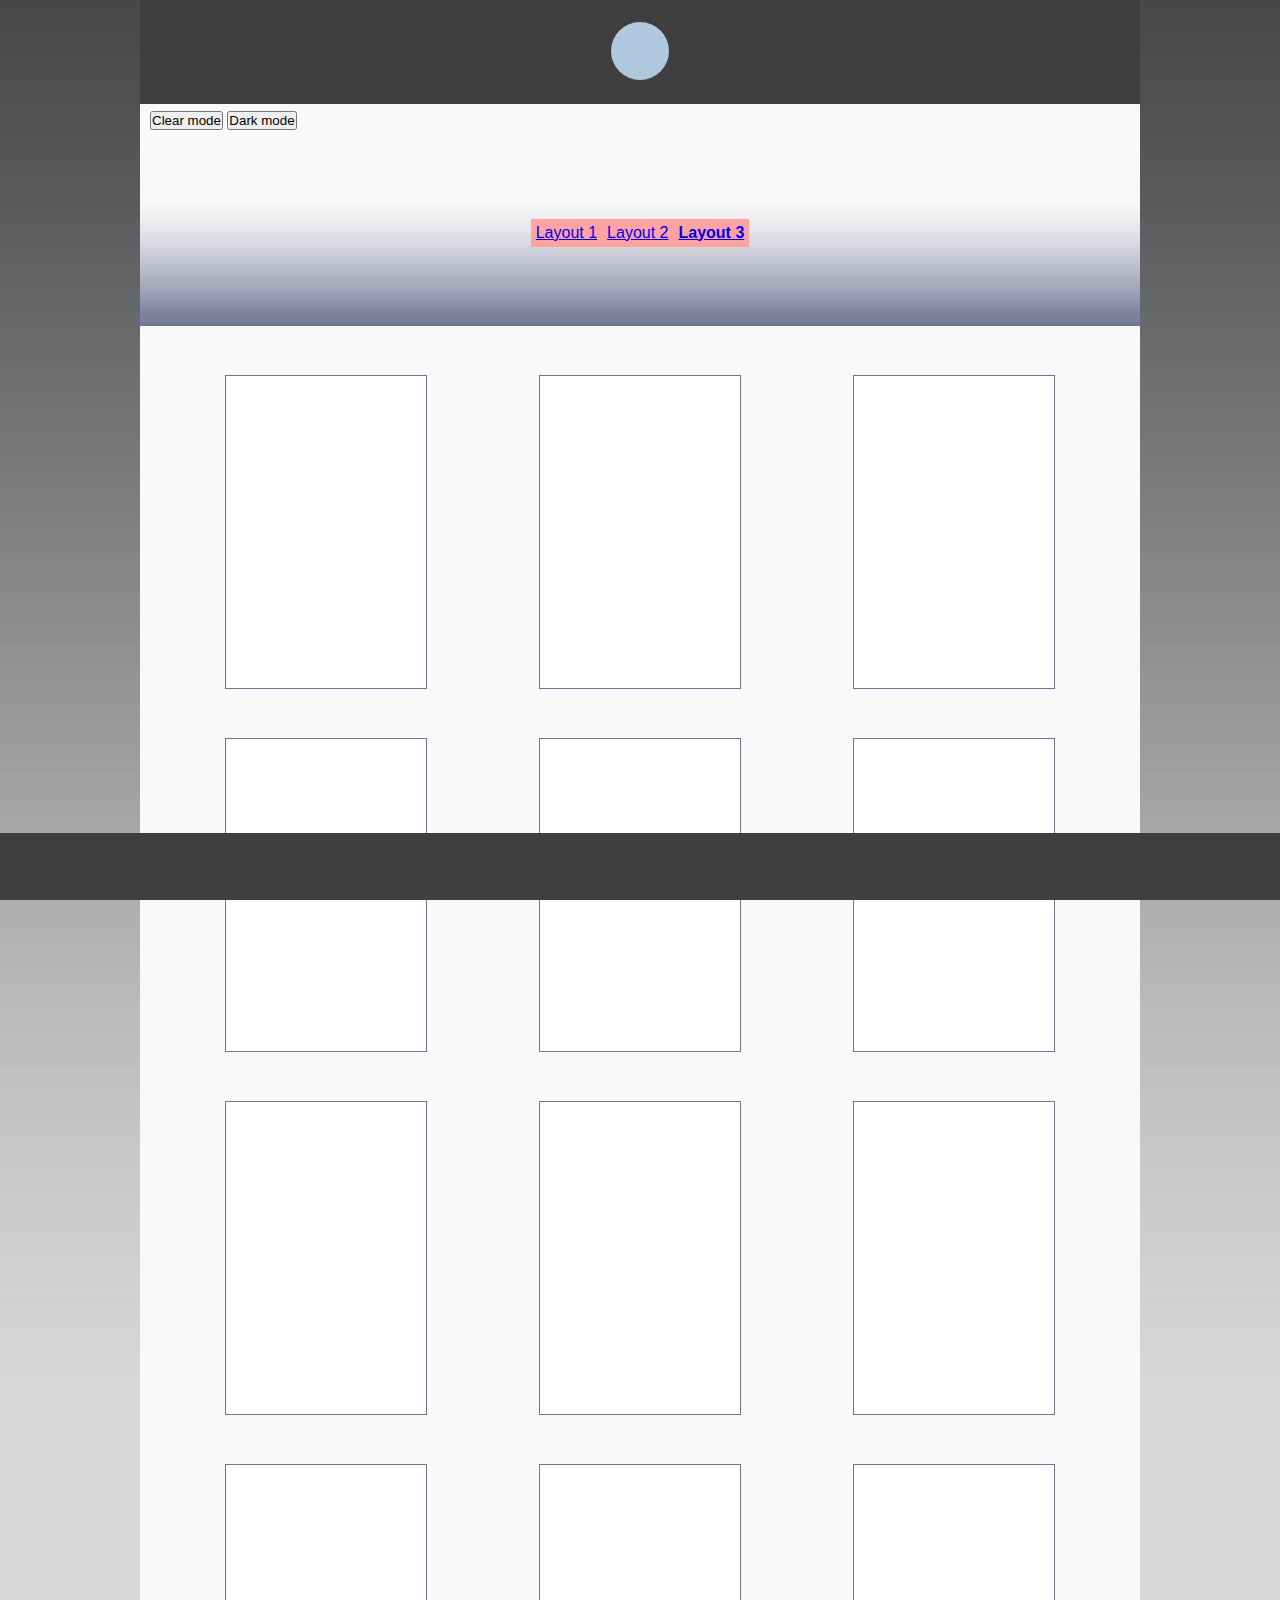
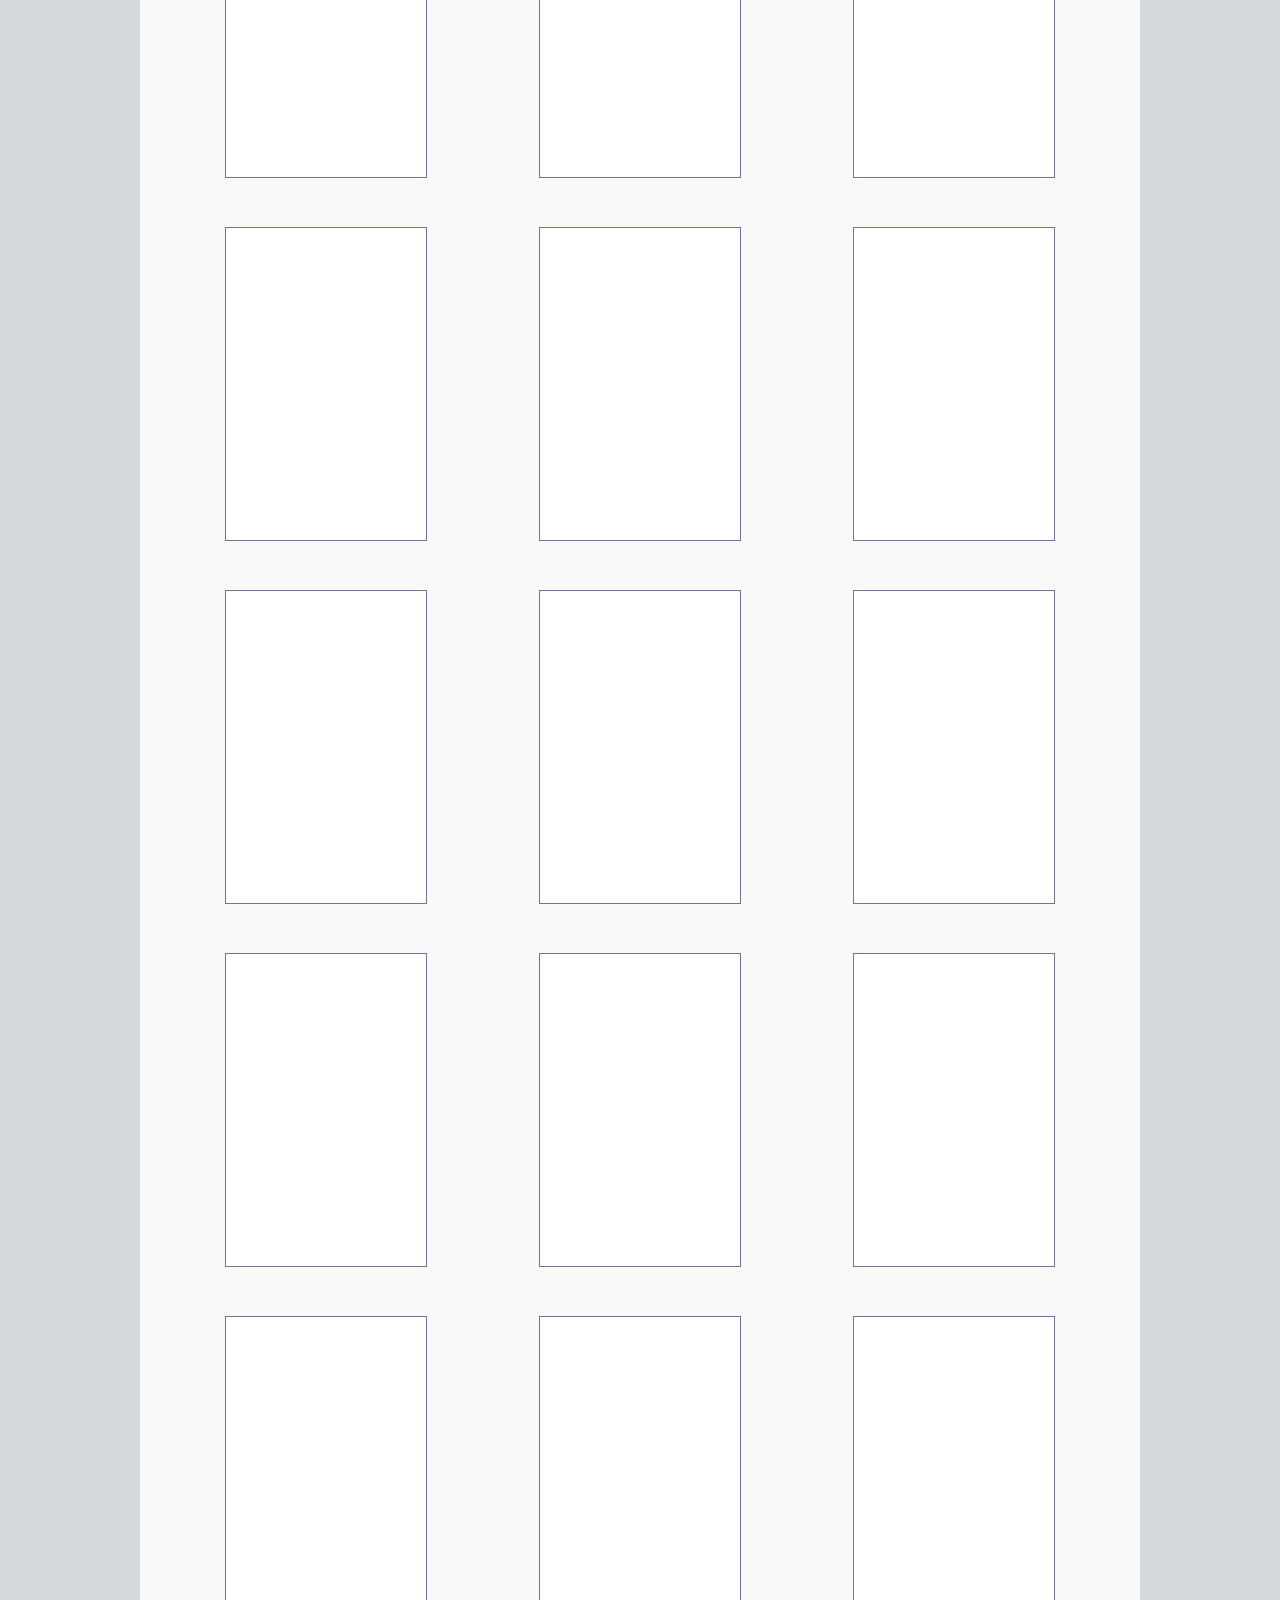
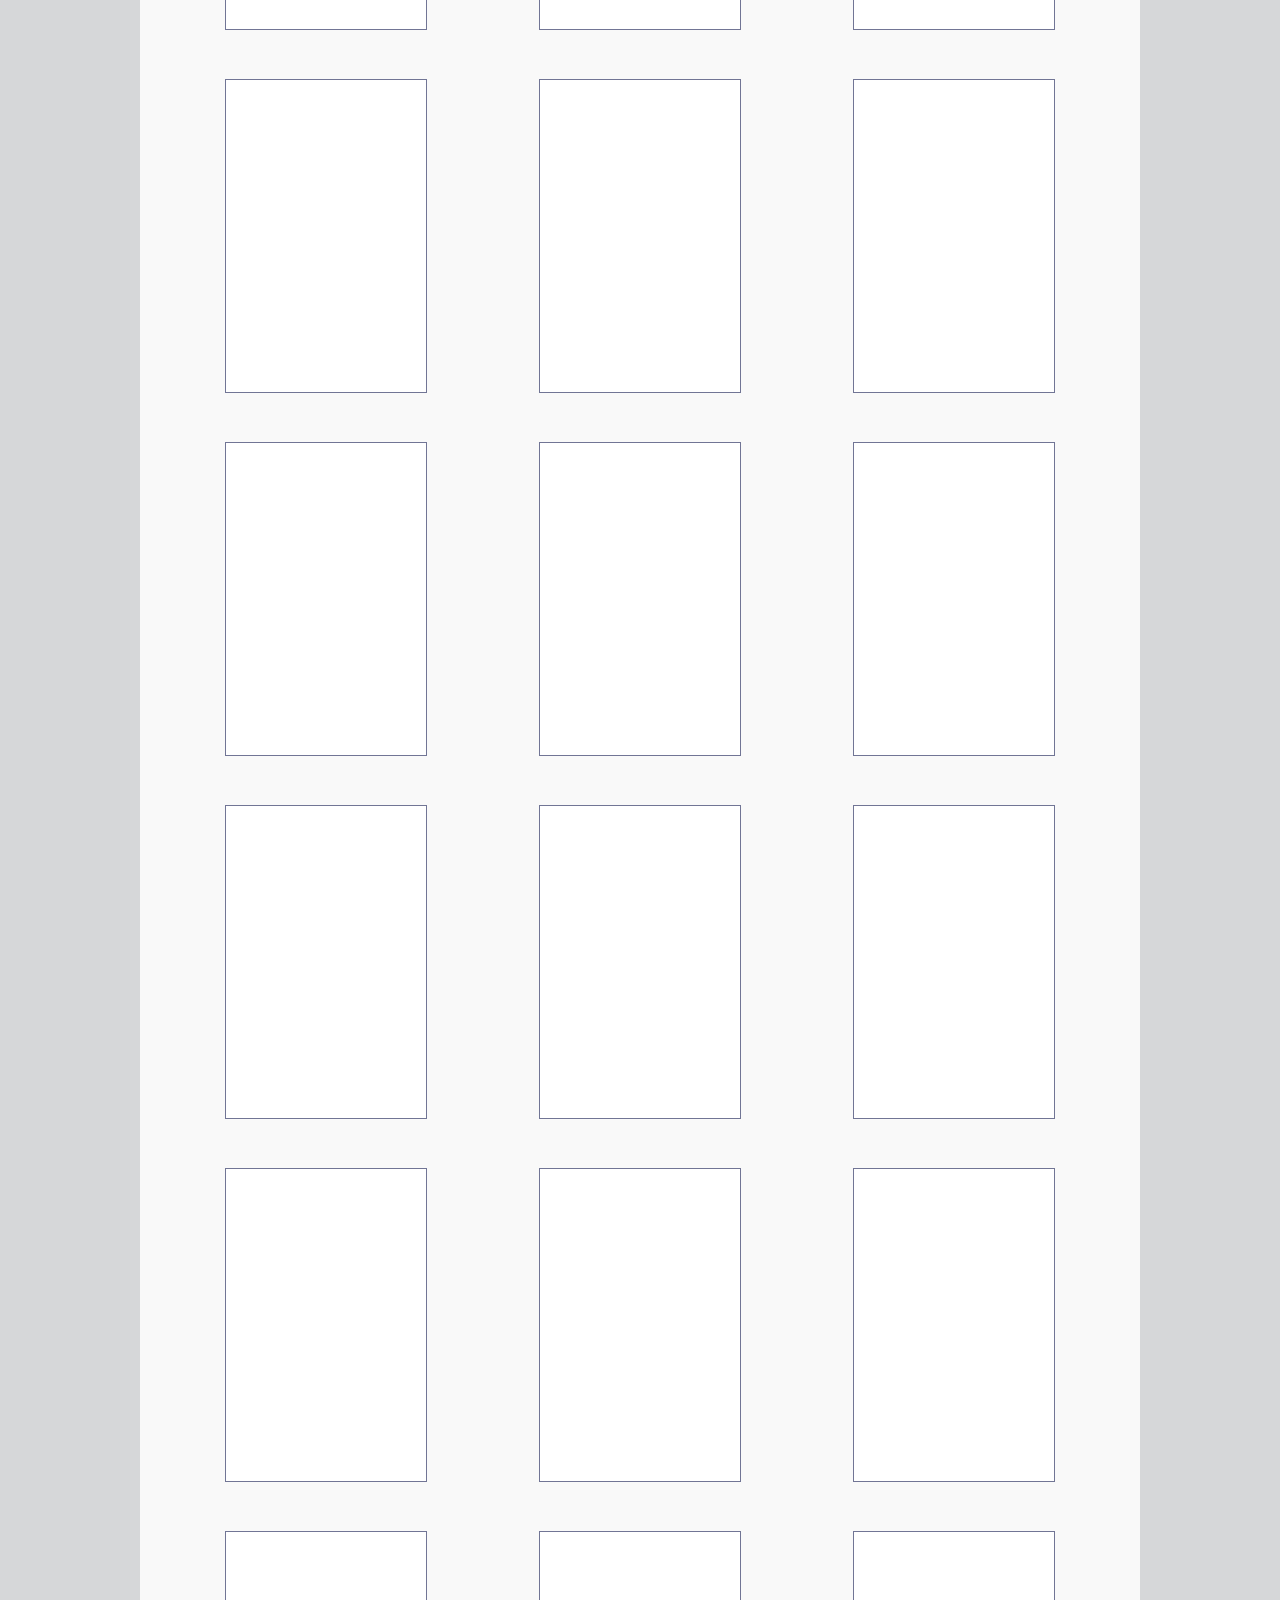
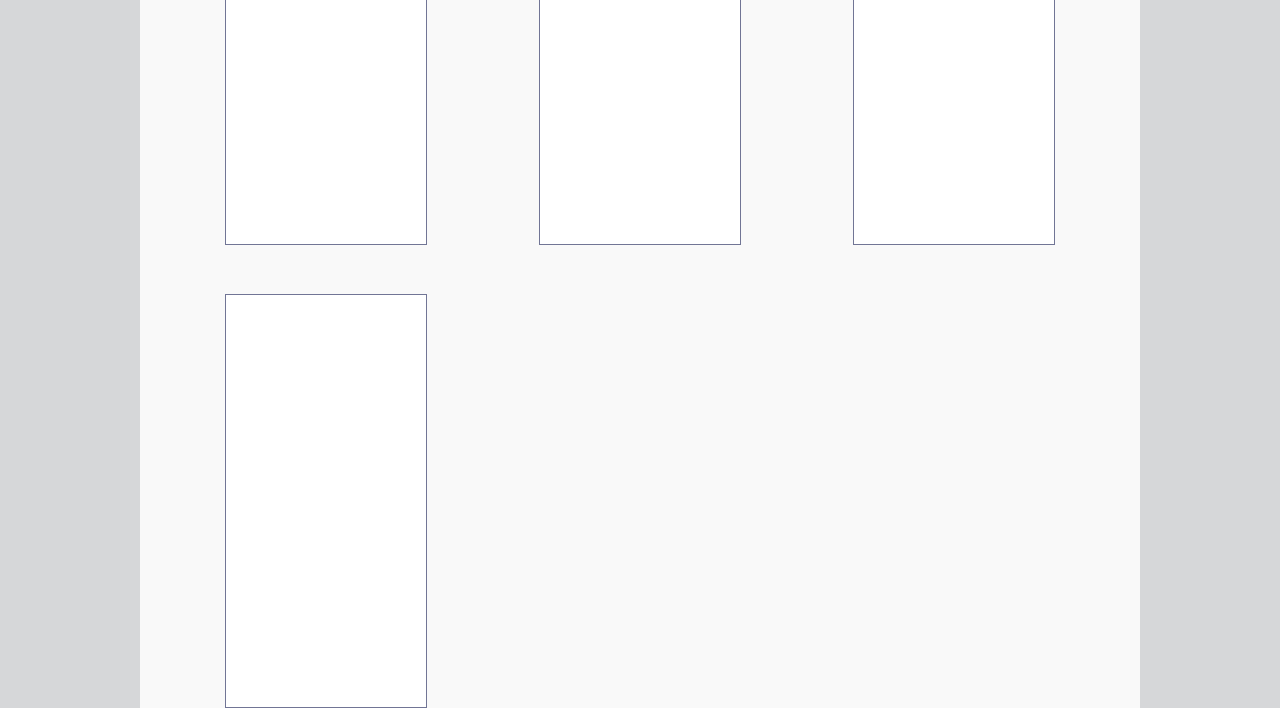
<file: exercises/ex3/layout3.html>
<!DOCTYPE html>
<html>
    <head>
        <meta charset="utf-8">
        <title>Lucas Kujawski</title>
        <meta name="viewport" content="width=device-width, initial-scale=1">
        <link rel="stylesheet" href="css/style.css">
        <script src="js/script.js" type="text/javascript"></script>
    </head>
    <body>
        <div id="wrapper">
            <header id="mainGradientHeader">
                <section></section>
                <section>
                    <button class="clearMode">Clear mode</button>
                    <button class="darkMode">Dark mode</button>
                </section>
                <nav>
                    <a href="index.html">Layout 1</a>
                    <a href="layout2.html">Layout 2</a>
                    <a href="#" class="selected">Layout 3</a>
                </nav>
                <section>
                    <a href="#"></a>
                </section>
            </header>
            <main>
                <section id="layoutSymetric">
                </section>
            </main>
        </div>
        <footer>

        </footer>
        <script>
            (init());
        </script>
    </body>
</html>
</file>
<file: exercises/ex2/css/style.css>
/* General */
* {
    margin: 0;
    padding: 0;
    color: #FFF;
}

header, main, footer, nav, aside, section, div {
    display: block;
}

/* Body */
body {
    background-color: #171932;
    font-family: Open Sans, Arial, Helvetica, sans-serif;
    font-style: normal;
    font-weight: normal;
}

/* Header */
header #logo {
    text-decoration: none;
}
header #logo h1 {
    padding: 23.5px 0 23.5px 70px;
    margin: 0 16px;
    background-image: url(../images/logo.svg);
    background-repeat: no-repeat; 
    background-position: 0 50%;
    font-family: Carter One, Arial, Helvetica, sans-serif;
}
header #headerImage img {
    width: 100%;
}
/* Carousel */

header #mainPanel {
    padding: 16px 0 8px;
    margin-left: 16px;
}

header #mainPanel img {
    margin-right: 20px;
    vertical-align: middle;
}


/* Main */
main { 
    overflow: auto;
    margin-left: 16px;
}

main #mainTitle {
    margin-top: 11px;
}

main #mainTitle h1 {
    font-size: 38px;
    display: inline;
    line-height: 52px;
    font-weight: bold;
}

main #mainTitle span {
    font-size: 22px;
    display: inline;
    font-weight: 300;
    margin-left: 16px;
}

/* Tour list */
main #tourList  {
    display: inline;
    
}

main #tourList .tourItem {
    width: 270px;
    background-color: #9B51E0;
    overflow: auto;
    display: inline-block;
    border-radius: 5px;
    box-shadow: 0px 0px 7px rgba(255, 255, 255, 0.3);
    margin: 18px 16px 0 0;
    font-size: 16px;
    font-family: Roboto, Arial, Helvetica, sans-serif;
}
main #tourList .tourItem a {
    text-decoration: none;
}

main #tourList .tourItem .tourBottom {
    padding: 10px;
}
main #tourList .tourItem .tourBottom  .title {
    line-height: 19px;
}
main #tourList .tourItem .tourBottom a {
    vertical-align: middle;
}
main #tourList .tourItem .tourBottom .icon-link:nth-of-type(2){
    margin: 0 3px 0 16px;
}
main #tourList .tourItem .tourBottom .icon-link:nth-of-type(3){
    margin: 0 3px;
}
main #tourList .tourItem .tourBottom .icon-link:nth-of-type(4){
    margin: 0 3px;
}
main #tourList .tourItem .tourBottom .icon-link:nth-of-type(5){
    margin: 0 0 0 10px;
}

/* Section nav bar */
main #mainSectionNavBar {
    margin-top: 23px;
    font-family: Roboto, Arial, Helvetica, sans-serif;
}
main #mainSectionNavBar a{
    border-left: 1px solid #FFF;
    padding: 0 8px;
    text-decoration: none;
    font-size: 28px;
}
main #mainSectionNavBar a:first-of-type {
    padding: 0;
    border: none;
}
/* mainDescriptionContent */
main #mainDescriptionContent .descriptionComponent{
    max-width: 380px;
    margin: 30px 0;
    overflow: auto;
}
main #mainDescriptionContent .descriptionComponent:nth-of-type(n+3) {
    margin: 70px 0;
}
main #mainDescriptionContent .descriptionComponent p {
    line-height: 19px;
    font-size: 14px;
}
main #mainDescriptionContent .descriptionComponent h2 {
    margin-bottom: 16px;
    line-height: 41px;
    font-size: 30px;
    font-family: Open Sans;
    font-weight: bold;
}
/* List icon */
main #mainCarList {
    margin-top: 20px;
    list-style-type: none;
}
main #mainCarList li{
    padding: 8px 0 0px 70px;
    background-repeat: no-repeat; 
    background-position: 0 50%;
    height: 48px;
    background-image: url(../images/car.svg);
    font-size: 14px;
    line-height: 40px;
}
/* For footer */
main {
    margin-bottom: 48px; 
}
/* Footer */
footer {
    position: fixed;
    bottom: 0;
    background-color: #9B51E0;
    width: 100%;
    padding: 14.5px 16px;
}

footer #socialBar a {
    margin-right: 20px;
}
</file>
<file: exercises/ex2/css/icon.css>
.icon {
    background-repeat: no-repeat;
    background-size: contain;
    background-position: 50% 50%;
    display: inline-block;
    width: 15px;
    height: 15px;
}
.icon.icon-trans-50 {
    opacity: 50%;
}
.icon.icon-rocket {
    background-image: url(../images/rocket.svg);
    width: 13px;
    height: 19px;
}
.icon.icon-store {
    background-image: url(../images/store.svg);
    width: 19px;
    height: 19px;
}
.icon.icon-cloud {
    background-image: url(../images/cloud.svg);
    width: 31px;
    height: 19px;
}
.icon.icon-settings {
    background-image: url(../images/settings.svg);
    width: 19px;
    height: 19px;
}
.icon.icon-twitter {
    background-image: url(../images/twitter.svg);
}
.icon.icon-facebook {
    background-image: url(../images/facebook.svg);
}
.icon.icon-gplus {
    background-image: url(../images/google.svg);
}
.icon.icon-linkedin {
    background-image: url(../images/linkedin.svg);
}
</file>
<file: exercises/ex3/css/style.css>
* {
    margin: 0;
    padding: 0;
}

header, main, footer, nav, aside, section, div {
    display: block;
}

body {
    background: url('../img/bg.jpg') 100%/contain;
    font-family: sans-serif;
}

/* Header */
header {
    min-height: 100px;
    background: #3f3f3f 100% 104px/contain repeat-x;
    display: flex;
    justify-content: center;
    align-items: center;
    flex-flow: column wrap;
    position: relative;
    padding: 1px 0;
}
header > section:first-child {
    width: 58px;
    height: 58px;
    background-color: #afc8de;
    border-radius: 100px;
    margin: 21px auto;
    
}

header >section:nth-of-type(2) {
    margin: 10px;
    float: left;
}

header > nav {
    display: flex;
    align-items: center;
    width: 100%;
    height: 185px;
}

header > nav > ul{
    display: flex;
    justify-content: space-between;
    align-items: center;
    flex-flow: row wrap;
    width: 50%;
    position: relative;
    left: 188px;
    list-style-type: none;
}
header > nav a {
    background-color: #ffa2a2;
    padding: 5px;
}

#mainGradientHeader {
    display: block;
    background-image: url('../img/header_gradient.png') ;
}
#mainGradientHeader > nav {
    justify-content: center;
}


#mainGranularHeader {
    background-image: url('../img/header_granular.jpg');
}
/* Media */
@media (max-width: 414px) {

    body #layoutSymetric {
        padding: 0 10px;
    }

    header > section > a {
        display: block;
        background: url('../img/hamburger.svg') 50% 50% no-repeat;
        width: 32px;
        height: 32px;
        border: 3px #000 solid;
        border-radius: 100% ;
        padding: 5px;
        margin: 10px;
        position: absolute;
        top: 100px;
        right: 0;
    }
}
@media (max-width: 977px) {

    body #layoutSymetric > article:nth-of-type(3n + 2) {
        margin: 49px 10px 0;
    }

    body #layoutSymetric {
        justify-content: space-evenly;
    }

}
/* Main */
#wrapper {
    max-width: 1000px;
    width: 100%;
    margin: 0 auto;
}

main {
    background-color: #f9f9f9;
    display: flex;
    flex-flow: row wrap;
}

main > section {
    background-color: #f9f9f9;
    position: relative; 
}

main > section article {
    border: 1px solid #717595;
    width: 177px;
    height: 299px;
    position: relative;
    background-color: #FFF;
}

/* Layout Spread */
#layoutSpread {
    height: 900px;
    flex-grow: 10;
}
#layoutSpread ~ aside {
    order: 1;
    border-left: 3px #3f3f3f solid;
    flex: 0 0 18.5%;
}

#layoutSpread article:nth-child(1) {
    top: 85px;
    left: 19px;
    float: left;
}

#layoutSpread article:nth-child(2) {
    width: 411px;
    height: 286px;
    float: right;
    top: 22px;
    right: 50px;
}

#layoutSpread article:nth-child(3){
    position: absolute;
    bottom: 85px;
    left: 280px;
}

/* Layout aligned */
#layoutAligned ~ aside {
    order: -1;
    border-right: 3px #3f3f3f solid;
    flex: 0 0 18.5%;
}
#layoutAligned {
    display: flex;
    flex-flow: column wrap;
    align-items: flex-end;
    flex-grow: 10;
    padding: 68px 85px 0 0;
}
#layoutAligned > section{
    display: flex;
    align-items: flex-end;
    flex-flow: row wrap;
}

#layoutAligned > section:nth-child(2) {
    padding: 85px 0 calc(120px + 67px);
    
} 

#layoutAligned > section:first-child article:nth-child(1) {
    width: 121px;
    height: 85px;
}

#layoutAligned > section:first-child article:nth-child(2) {
    width: 121px;
    height: 85px;
    margin-left: 40px;
}

#layoutAligned > section:nth-child(2) article:nth-child(1) {
    width: 266px;
    height: 110px;
}


#layoutAligned > section:nth-child(2) article:nth-child(2){
    width: 411px;
    height: 286px;
    margin-left: 20px;
}

/* Layout symetric */
#layoutSymetric {
    display: flex;
    flex-flow: row wrap;
    justify-content: space-between;
    padding: 0 85px;
}

#layoutSymetric > article {
    width: 200px;
    height: 312px;
    margin-top: 49px;
    color: transparent;
    font-size: 200px;
    line-height: 312px;
    text-align: center;
    text-transform: uppercase;
}
#layoutSymetric > article:last-of-type {
    padding-bottom: 100px;
}

body #layoutSymetric > article:first-child:hover {
    color: #FFF;
    background: #3f3f3f;
}

#layoutSymetric > article:nth-of-type(3n + 2) {
    margin: 49px 100px 0;
}

#layoutSymetric.dark > article.isChangeArticle {
    background: #717595;
}


main > aside > nav {
    max-width: 100px;
    margin: 30px auto;
}
main > aside > nav a:hover, header > nav a:hover{
    background-color: #63d8e6;
}
main > aside > nav a:selected, header > nav a:selected{
    background-color: #ccc;
    text-decoration: underline #ccc;
}

main > aside > nav a.selected, header > nav a.selected {
    font-weight: 900;
}

footer {
    background-color: #3f3f3f;
    height: 67px;
    position: fixed;
    bottom: 0;
    width: 100%;
}
</file>
<file: exercises/ex4/css/style.css>
* {
    margin: 0;
    padding: 0;
}

header, main, footer, nav, aside, section, div {
    display: block;
}
body {
    overflow: hidden;
}
form input[type="password"]  {
    max-width: 100%;
    font-size: 20px;
    text-align: center;
}
form input[type="password"].bug {
    color: red;
}
.container {
    max-width: 600px;
}

.container .col-sm {
    padding: 0;
}


main h2 {
    text-align: center;
    margin: 10px;
}

.section {
    height: 100vh;
    display: flex;
    flex-flow: column wrap;
    justify-content: center;
}


div[y][x] {
    width: 29px;
    height: 26px;
    border-right: 1px solid;
    border-bottom: 1px solid;
}
#secondGroup > .container:first-of-type .row .col-sm:last-of-type div {
    border-right: none;
}

#secondGroup > .container:first-of-type .row:last-of-type .col-sm div {
    border-bottom: none;
}

#secondGroup > .container:first-of-type {
    border: 1px solid;
}

div[y][x].current-red {
    background-color: red;
}

div[y][x].current-orange {
    background-color: orange;
}

div[y][x].current-yellow {
    background-color: yellow;
}
div[y][x].current-green {
    background-color: green;
}
div[y][x].current-blue {
    background-color: blue;
}
div[y][x].current-indigo {
    background-color: indigo;
}
div[y][x].current-violet {
    background-color: violet;
}
div[y][x].current-black {
    background-color: black;
}


div[y][x].bug {
    background-color: red;
}


.container.easy{
    max-width: 292px;
}

.container.medium {
    max-width: 433px;
}

#firstGroup section:first-child {
    display: inline;
    text-align: center;
    margin: 40px
}
#firstGroup > section:first-child img {
    width: 30px;
}
#firstGroup > section:first-child h2 {
    display: inline;
}
</file>
